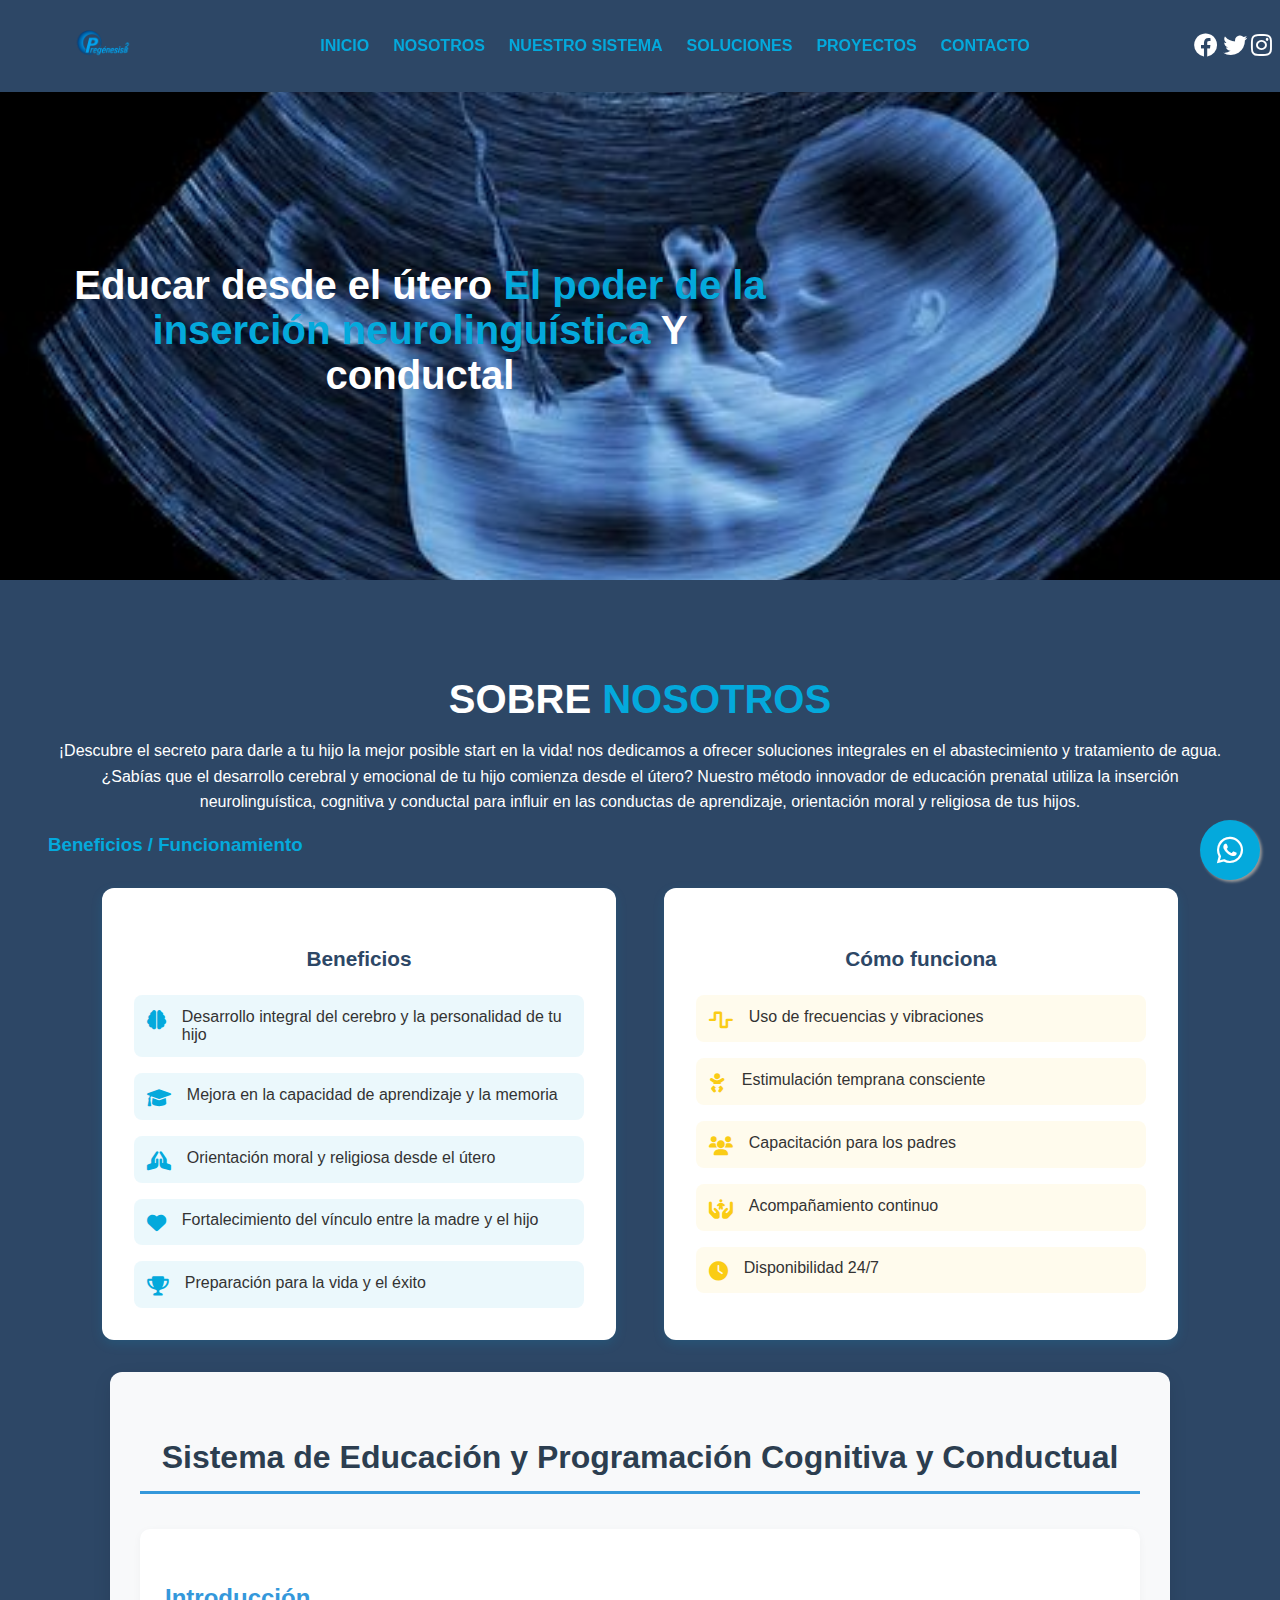
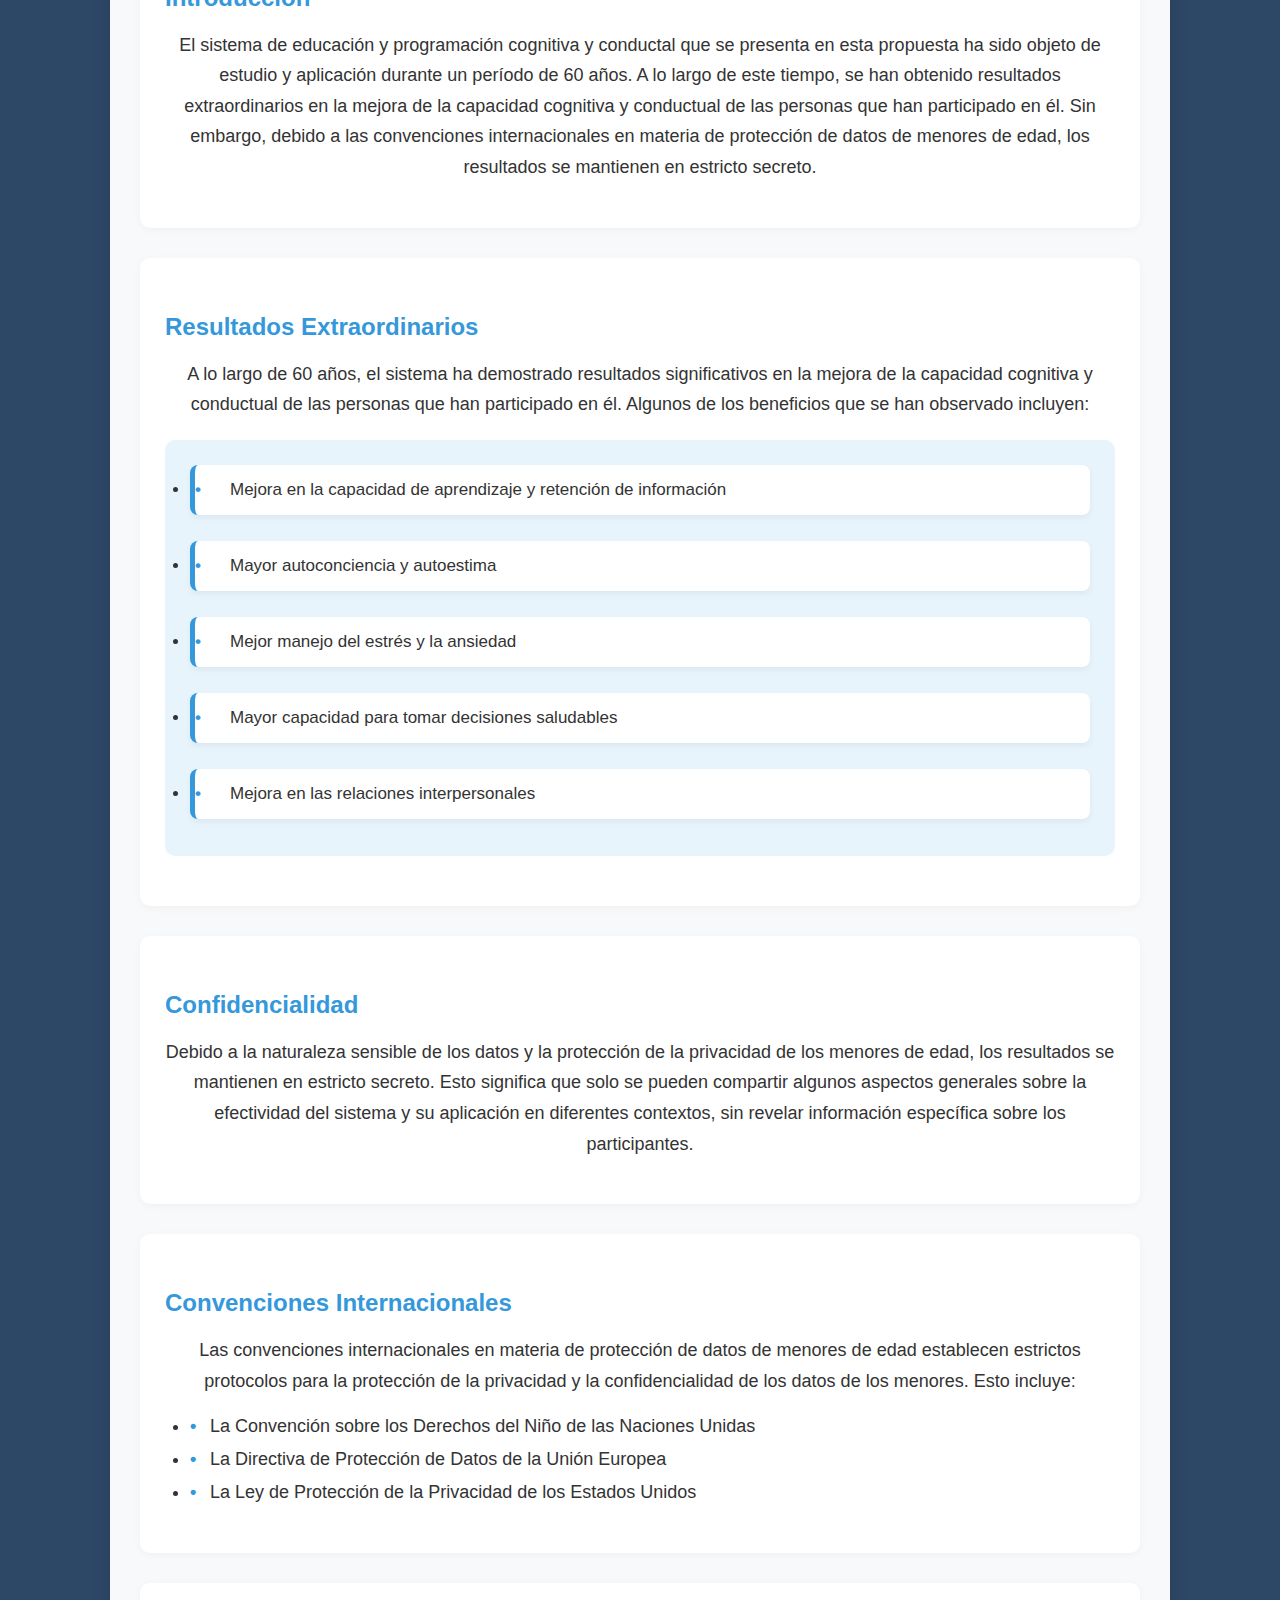
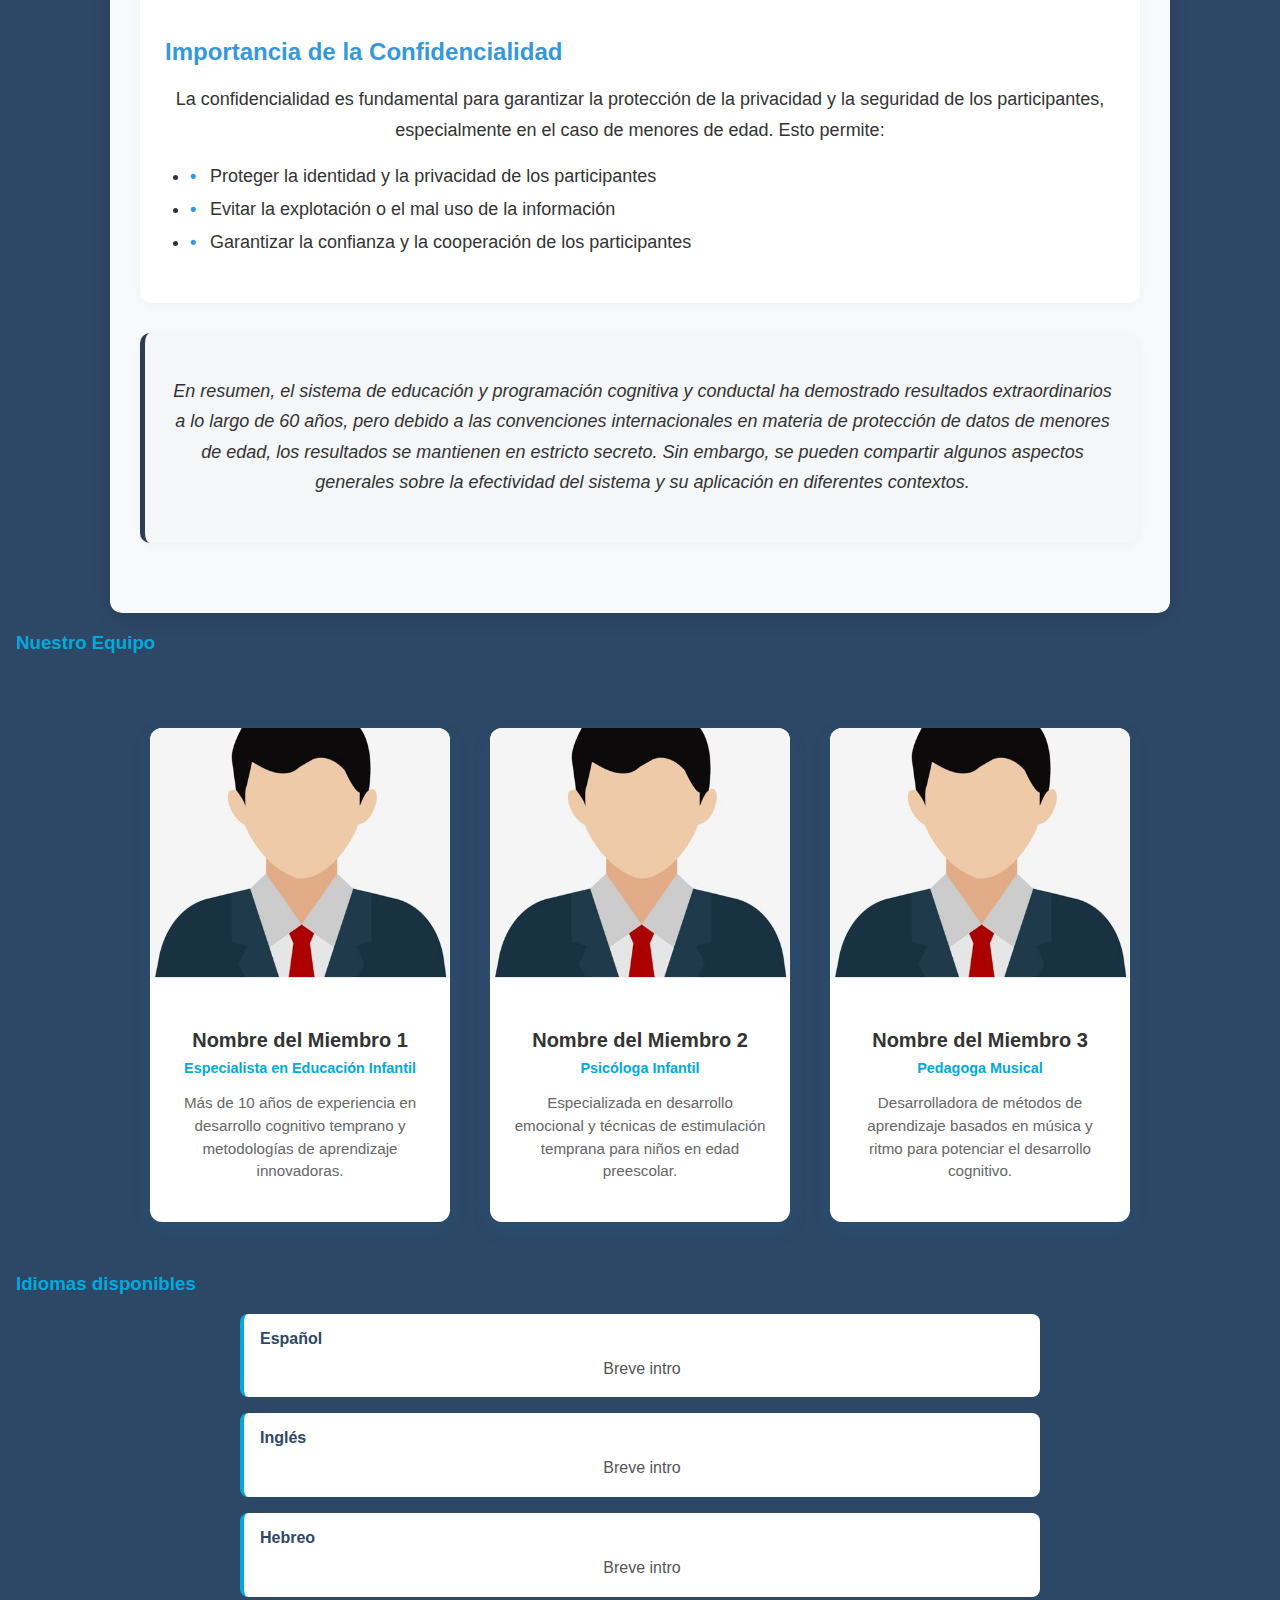
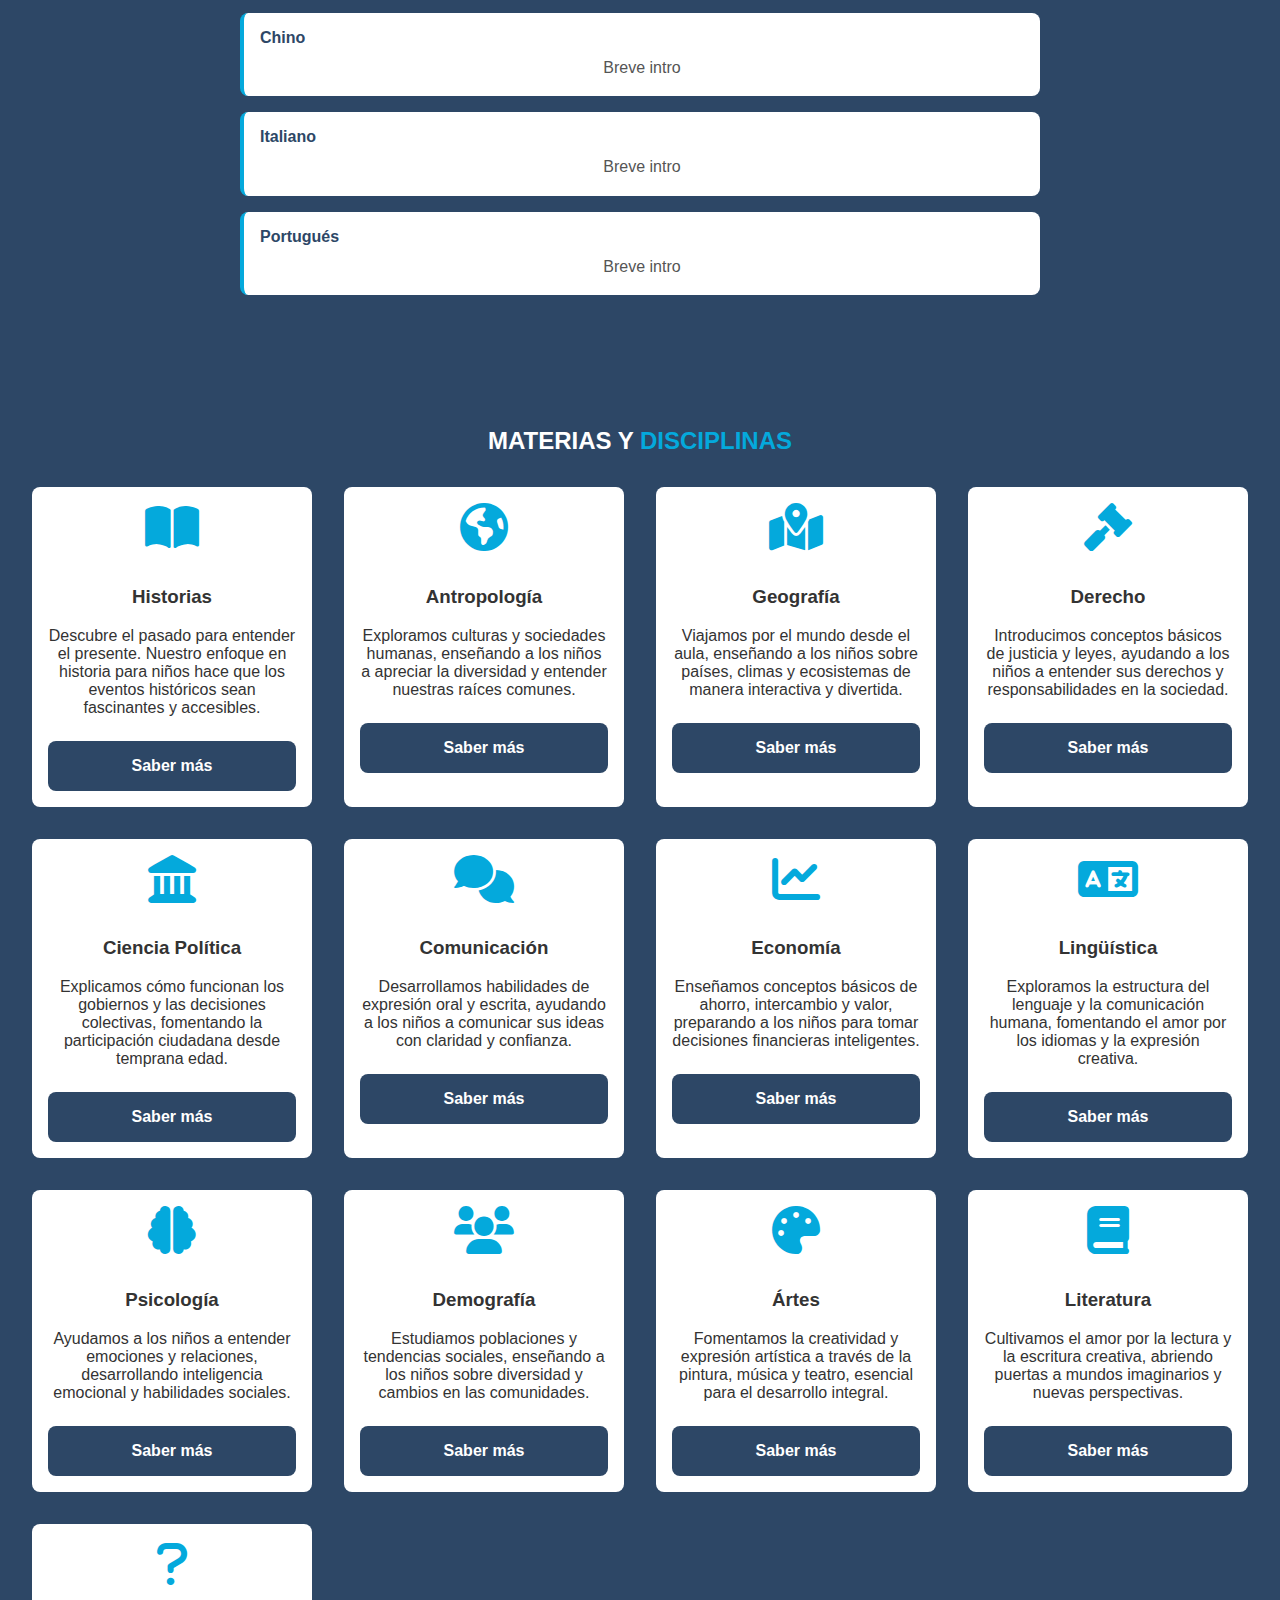
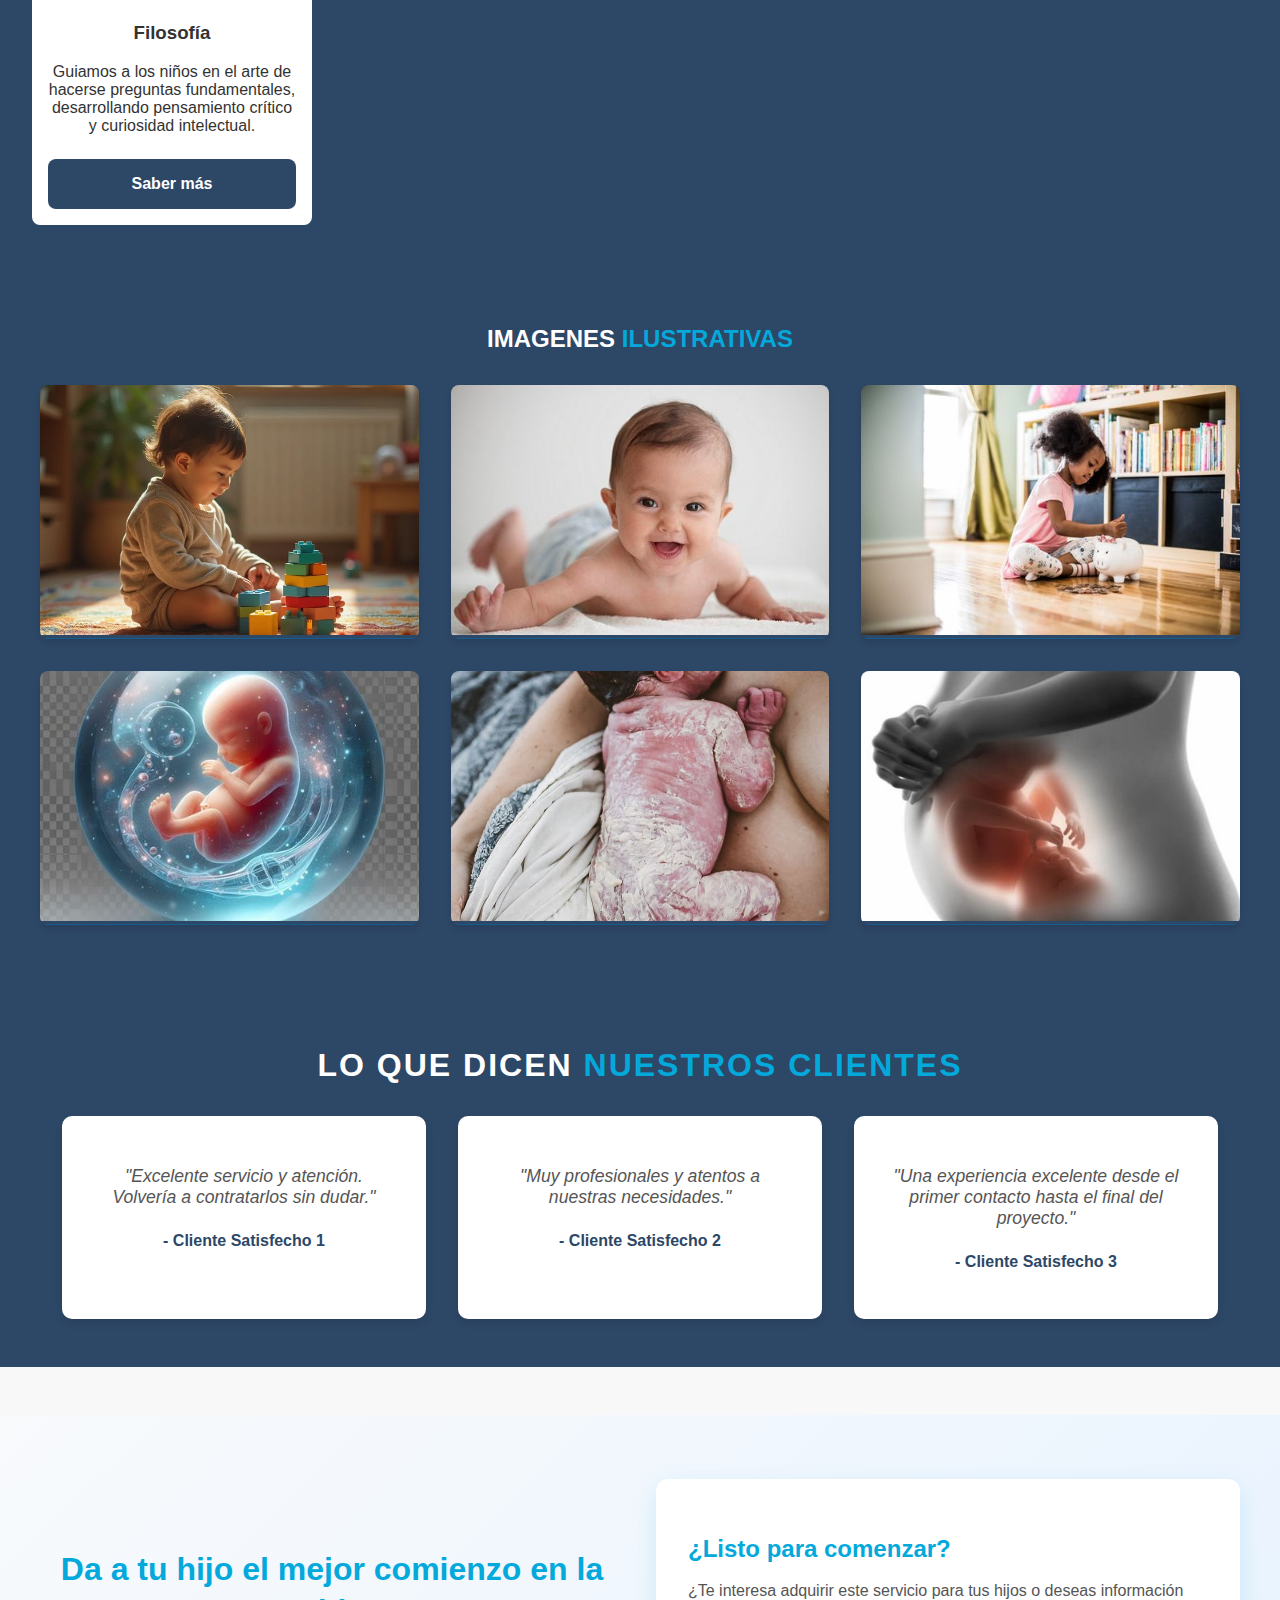
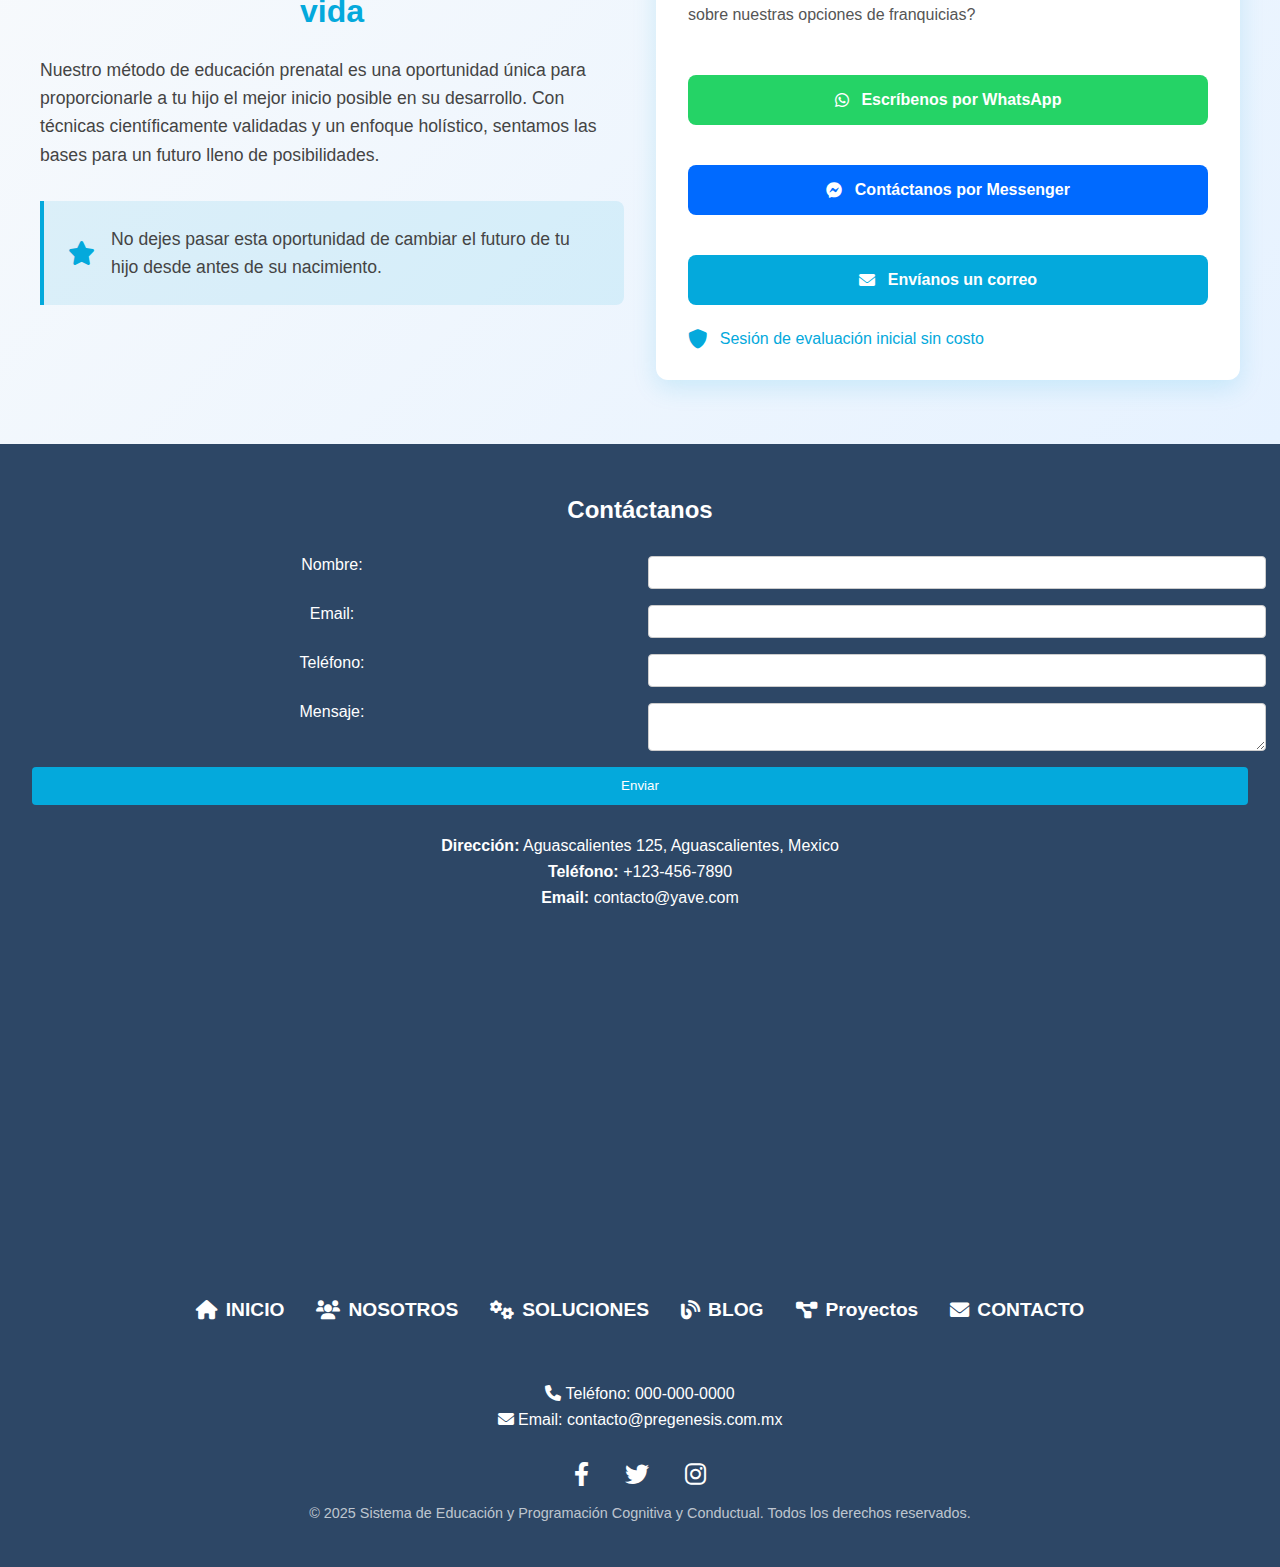
<file: index.html>
<!DOCTYPE html>
<html lang="es">
  <head>
    <meta charset="UTF-8" />
    <meta name="viewport" content="width=device-width, initial-scale=1.0" />
    <title>PREGÉNESIS | Sistema de educación y Programación Cognitiva</title>
    <link
      rel="stylesheet"
      href="https://cdnjs.cloudflare.com/ajax/libs/font-awesome/6.4.0/css/all.min.css"
    />
    <link
      rel="stylesheet"
      href="https://cdnjs.cloudflare.com/ajax/libs/font-awesome/6.0.0-beta3/css/all.min.css"
    />
    <link rel="stylesheet" href="style.css" />
    <link rel="icon" href="Img/Pre-.png" type="image/x-icon">
  </head>
  <body>
    <header>
      
      
      <div class="navbar">
        <img src="Img/Pregenesis.png" alt="Logo" class="header-logo" />
        <nav>
          <ul>
            
            <li><a href="#inicio">INICIO</a></li>
            <li><a href="#nosotros">NOSOTROS</a></li>
            <li><a href="#sistema">NUESTRO SISTEMA</a></li>
            <li><a href="#soluciones">SOLUCIONES</a></li>
            <li><a href="#proyectos">PROYECTOS</a></li>
            <li><a href="#contacto">CONTACTO</a></li>
          
          </ul>
          
        </nav>
        <div class="social-icons">
          <a href="https://www.facebook.com" target="_blank"><i class="fab fa-facebook"></i></a>
          <a href="https://www.twitter.com" target="_blank"><i class="fab fa-twitter"></i></a>
          <a href="https://www.instagram.com" target="_blank"><i class="fab fa-instagram"></i></a>
        </div>
      </div>
    </header>

    <main>
    
      <section id="inicio" class="hero">
        <h1><span class="white-text">Educar desde el útero</span> <span class="blue-text">El poder de la inserción neurolinguística <span class="white-text">Y</span> <span class="blue-text"></span><br><span class="white-text">conductal</span></h1>
      </section>
      <section id="nosotros" class="about-section">
  <div class="container">
    <h2><span class="white-text">SOBRE </span><span class="blue-text">NOSOTROS</span></h2>
    <p style="color: white;">¡Descubre el secreto para darle a tu hijo la mejor posible start en la vida! nos dedicamos a ofrecer soluciones integrales en el abastecimiento y tratamiento de agua. 
      ¿Sabías que el desarrollo cerebral y emocional de tu hijo comienza desde el útero? Nuestro método innovador de educación prenatal utiliza la inserción neurolinguística, cognitiva y conductal para influir en las conductas de aprendizaje, orientación moral y religiosa de tus hijos.</p>
    <p class="white-text">
      
    </p>

    <h3 class="blue-text">Beneficios / Funcionamiento</h3>
<div class="mission-vision">
  <div class="mission">
    <h4 class="blue-text">Beneficios</h4>
    <ul class="benefits-list">
      <li class="benefit-item">
        <i class="fas fa-brain benefit-icon"></i>
        <span>Desarrollo integral del cerebro y la personalidad de tu hijo</span>
      </li>
      <li class="benefit-item">
        <i class="fas fa-graduation-cap benefit-icon"></i>
        <span>Mejora en la capacidad de aprendizaje y la memoria</span>
      </li>
      <li class="benefit-item">
        <i class="fas fa-hands-praying benefit-icon"></i>
        <span>Orientación moral y religiosa desde el útero</span>
      </li>
      <li class="benefit-item">
        <i class="fas fa-heart benefit-icon"></i>
        <span>Fortalecimiento del vínculo entre la madre y el hijo</span>
      </li>
      <li class="benefit-item">
        <i class="fas fa-trophy benefit-icon"></i>
        <span>Preparación para la vida y el éxito</span>
      </li>
    </ul>
  </div>
  
  <div class="vision">
    <h4 class="blue-text">Cómo funciona</h4>
    <ul class="function-list">
      <li class="function-item">
        <i class="fas fa-wave-square function-icon"></i>
        <span>Uso de frecuencias y vibraciones</span>
      </li>
      <li class="function-item">
        <i class="fas fa-baby function-icon"></i>
        <span>Estimulación temprana consciente</span>
      </li>
      <li class="function-item">
        <i class="fas fa-users function-icon"></i>
        <span>Capacitación para los padres</span>
      </li>
      <li class="function-item">
        <i class="fas fa-hands-holding-child function-icon"></i>
        <span>Acompañamiento continuo</span>
      </li>
      <li class="function-item">
        <i class="fas fa-clock function-icon"></i>
        <span>Disponibilidad 24/7</span>
      </li>
    </ul>
  </div>
</div>
    </div>
    <!-- Sección del Sistema Educativo -->
<section class="sistema-educativo" id="sistema">
  <h2>Sistema de Educación y Programación Cognitiva y Conductual</h2>

  <div class="introduccion">
    <h3>Introducción</h3>
    <p>El sistema de educación y programación cognitiva y conductal que se presenta en esta propuesta ha sido objeto de estudio y aplicación durante un período de 60 años. A lo largo de este tiempo, se han obtenido resultados extraordinarios en la mejora de la capacidad cognitiva y conductual de las personas que han participado en él. Sin embargo, debido a las convenciones internacionales en materia de protección de datos de menores de edad, los resultados se mantienen en estricto secreto.</p>
  </div>

  <div class="resultados">
    <h3>Resultados Extraordinarios</h3>
    <p>A lo largo de 60 años, el sistema ha demostrado resultados significativos en la mejora de la capacidad cognitiva y conductual de las personas que han participado en él. Algunos de los beneficios que se han observado incluyen:</p>
    <ul class="beneficios">
      <li>Mejora en la capacidad de aprendizaje y retención de información</li>
      <li>Mayor autoconciencia y autoestima</li>
      <li>Mejor manejo del estrés y la ansiedad</li>
      <li>Mayor capacidad para tomar decisiones saludables</li>
      <li>Mejora en las relaciones interpersonales</li>
    </ul>
  </div>

  <div class="confidencialidad">
    <h3>Confidencialidad</h3>
    <p>Debido a la naturaleza sensible de los datos y la protección de la privacidad de los menores de edad, los resultados se mantienen en estricto secreto. Esto significa que solo se pueden compartir algunos aspectos generales sobre la efectividad del sistema y su aplicación en diferentes contextos, sin revelar información específica sobre los participantes.</p>
  </div>

  <div class="convenciones">
    <h3>Convenciones Internacionales</h3>
    <p>Las convenciones internacionales en materia de protección de datos de menores de edad establecen estrictos protocolos para la protección de la privacidad y la confidencialidad de los datos de los menores. Esto incluye:</p>
    <ul>
      <li>La Convención sobre los Derechos del Niño de las Naciones Unidas</li>
      <li>La Directiva de Protección de Datos de la Unión Europea</li>
      <li>La Ley de Protección de la Privacidad de los Estados Unidos</li>
    </ul>
  </div>

  <div class="importancia">
    <h3>Importancia de la Confidencialidad</h3>
    <p>La confidencialidad es fundamental para garantizar la protección de la privacidad y la seguridad de los participantes, especialmente en el caso de menores de edad. Esto permite:</p>
    <ul>
      <li>Proteger la identidad y la privacidad de los participantes</li>
      <li>Evitar la explotación o el mal uso de la información</li>
      <li>Garantizar la confianza y la cooperación de los participantes</li>
    </ul>
  </div>

  <div class="resumen">
    <p>En resumen, el sistema de educación y programación cognitiva y conductal ha demostrado resultados extraordinarios a lo largo de 60 años, pero debido a las convenciones internacionales en materia de protección de datos de menores de edad, los resultados se mantienen en estricto secreto. Sin embargo, se pueden compartir algunos aspectos generales sobre la efectividad del sistema y su aplicación en diferentes contextos.</p>
  </div>
</section>

<!-- CSS mejorado -->


    <h3 class="blue-text">Nuestro Equipo</h3>
    <div class="team-container">
      <div class="team">
        <div class="team-member">
          <div class="member-image">
            <img src="Img/pic.jpg" alt="Miembro del equipo 1">
            <div class="social-links">
              <a href="#"><i class="fab fa-linkedin"></i></a>
              <a href="#"><i class="fab fa-twitter"></i></a>
              <a href="#"><i class="fas fa-envelope"></i></a>
            </div>
          </div>
          <div class="member-info">
            <h4>Nombre del Miembro 1</h4>
            <span class="position">Especialista en Educación Infantil</span>
            <p>Más de 10 años de experiencia en desarrollo cognitivo temprano y metodologías de aprendizaje innovadoras.</p>
          </div>
        </div>
    
        <div class="team-member">
          <div class="member-image">
            <img src="Img/pic.jpg" alt="Miembro del equipo 2">
            <div class="social-links">
              <a href="#"><i class="fab fa-linkedin"></i></a>
              <a href="#"><i class="fab fa-twitter"></i></a>
              <a href="#"><i class="fas fa-envelope"></i></a>
            </div>
          </div>
          <div class="member-info">
            <h4>Nombre del Miembro 2</h4>
            <span class="position">Psicóloga Infantil</span>
            <p>Especializada en desarrollo emocional y técnicas de estimulación temprana para niños en edad preescolar.</p>
          </div>
        </div>
    
        <div class="team-member">
          <div class="member-image">
            <img src="Img/pic.jpg" alt="Miembro del equipo 3">
            <div class="social-links">
              <a href="#"><i class="fab fa-linkedin"></i></a>
              <a href="#"><i class="fab fa-twitter"></i></a>
              <a href="#"><i class="fas fa-envelope"></i></a>
            </div>
          </div>
          <div class="member-info">
            <h4>Nombre del Miembro 3</h4>
            <span class="position">Pedagoga Musical</span>
            <p>Desarrolladora de métodos de aprendizaje basados en música y ritmo para potenciar el desarrollo cognitivo.</p>
          </div>
        </div>
      </div>
    </div>

    <h3 class="blue-text">Idiomas disponibles</h3>
    <div class="timeline">
      <div class="timeline-event">
        <h4>Español</h4>
        <p>Breve intro</p>
      </div>
      <div class="timeline-event">
        <h4>Inglés</h4>
        <p>Breve intro</p>
      </div>
      <div class="timeline-event">
        <h4>Hebreo</h4>
        <p>Breve intro</p>
      </div>
      <div class="timeline-event">
        <h4>Chino</h4>
        <p>Breve intro</p>
      </div>
      <div class="timeline-event">
        <h4>Italiano</h4>
        <p>Breve intro</p>
      </div>
      <div class="timeline-event">
        <h4>Portugués</h4>
        <p>Breve intro</p>
      </div>
    </div>
  </div>
</section>

      

     

<section id="soluciones" class="services">
  <h2><span class="white-text">MATERIAS Y </span> <span class="blue-text">DISCIPLINAS</span></h2>
  <div class="service-grid">
      <div class="service-item">
          <i class="fas fa-book-open"></i>
          <h3>Historias</h3>
          <p>
              Descubre el pasado para entender el presente. Nuestro enfoque en historia para niños hace que los eventos históricos sean fascinantes y accesibles.
          </p>
          <a href="#" class="cta-button">Saber más</a>
      </div>
      <div class="service-item">
          <i class="fas fa-globe-americas"></i>
          <h3>Antropología</h3>
          <p>
              Exploramos culturas y sociedades humanas, enseñando a los niños a apreciar la diversidad y entender nuestras raíces comunes.
          </p>
          <a href="#" class="cta-button">Saber más</a>
      </div>
      <div class="service-item">
          <i class="fas fa-map-marked-alt"></i>
          <h3>Geografía</h3>
          <p>
              Viajamos por el mundo desde el aula, enseñando a los niños sobre países, climas y ecosistemas de manera interactiva y divertida.
          </p>
          <a href="#" class="cta-button">Saber más</a>
      </div>
      <div class="service-item">
          <i class="fas fa-gavel"></i>
          <h3>Derecho</h3>
          <p>
              Introducimos conceptos básicos de justicia y leyes, ayudando a los niños a entender sus derechos y responsabilidades en la sociedad.
          </p>
          <a href="#" class="cta-button">Saber más</a>
      </div>
      <div class="service-item">
          <i class="fas fa-landmark"></i>
          <h3>Ciencia Política</h3>
          <p>
              Explicamos cómo funcionan los gobiernos y las decisiones colectivas, fomentando la participación ciudadana desde temprana edad.
          </p>
          <a href="#" class="cta-button">Saber más</a>
      </div>
      <div class="service-item">
          <i class="fas fa-comments"></i>
          <h3>Comunicación</h3>
          <p>
              Desarrollamos habilidades de expresión oral y escrita, ayudando a los niños a comunicar sus ideas con claridad y confianza.
          </p>
          <a href="#" class="cta-button">Saber más</a>
      </div>
      <div class="service-item">
          <i class="fas fa-chart-line"></i>
          <h3>Economía</h3>
          <p>
              Enseñamos conceptos básicos de ahorro, intercambio y valor, preparando a los niños para tomar decisiones financieras inteligentes.
          </p>
          <a href="#" class="cta-button">Saber más</a>
      </div>
      <div class="service-item">
          <i class="fas fa-language"></i>
          <h3>Lingüística</h3>
          <p>
              Exploramos la estructura del lenguaje y la comunicación humana, fomentando el amor por los idiomas y la expresión creativa.
          </p>
          <a href="#" class="cta-button">Saber más</a>
      </div>
      <div class="service-item">
          <i class="fas fa-brain"></i>
          <h3>Psicología</h3>
          <p>
              Ayudamos a los niños a entender emociones y relaciones, desarrollando inteligencia emocional y habilidades sociales.
          </p>
          <a href="#" class="cta-button">Saber más</a>
      </div>
      <div class="service-item">
          <i class="fas fa-users"></i>
          <h3>Demografía</h3>
          <p>
              Estudiamos poblaciones y tendencias sociales, enseñando a los niños sobre diversidad y cambios en las comunidades.
          </p>
          <a href="#" class="cta-button">Saber más</a>
      </div>
      <div class="service-item">
          <i class="fas fa-palette"></i>
          <h3>Ártes</h3>
          <p>
              Fomentamos la creatividad y expresión artística a través de la pintura, música y teatro, esencial para el desarrollo integral.
          </p>
          <a href="#" class="cta-button">Saber más</a>
      </div>
      <div class="service-item">
          <i class="fas fa-book"></i>
          <h3>Literatura</h3>
          <p>
              Cultivamos el amor por la lectura y la escritura creativa, abriendo puertas a mundos imaginarios y nuevas perspectivas.
          </p>
          <a href="#" class="cta-button">Saber más</a>
      </div>
      <div class="service-item">
          <i class="fas fa-question"></i>
          <h3>Filosofía</h3>
          <p>
              Guiamos a los niños en el arte de hacerse preguntas fundamentales, desarrollando pensamiento crítico y curiosidad intelectual.
          </p>
          <a href="#" class="cta-button">Saber más</a>
      </div>
  </div>
</section>

      <section id="proyectos" class="projects">
        <h2><span class="white-text">IMAGENES </span> <span class="blue-text">ILUSTRATIVAS</span></h2>
        <div class="project-grid">
          <div class="project-item">
            <img
              src="Img/4.jpg"
              alt="Planta de Tratamiento"
            />
            <div class="project-overlay">
              <h3>Titulo</h3>
              <p>
                Extra Info.
              </p>
              <a href="#" class="cta-button">Saber más</a>
            </div>
          </div>
          <div class="project-item">
            <img
              src="Img/5.jpg"
              alt="Sistema de Tuberías"
            />
            <div class="project-overlay">
              <h3>Titulo</h3>
              <p>
                Extra Info.
              </p>
              <a href="#" class="cta-button">Saber más</a>
            </div>
          </div>
          <div class="project-item">
            <img
              src="Img/6.jpg"
              alt="Planta Desalinizadora"
            />
            <div class="project-overlay">
              <h3>Titulo</h3>
              <p>
                Extra Info.
              </p>
              <a href="#" class="cta-button">Saber más</a>
            </div>
          </div>
          <div class="project-item">
            <img
              src="Img/7.jpg"
              alt="Planta de Tratamiento"
            />
            <div class="project-overlay">
              <h3>Titulo</h3>
              <p>
                Extra Info.
              </p>
              <a href="#" class="cta-button">Saber más</a>
            </div>
          </div>
          <div class="project-item">
            <img
              src="Img/8.jpg"
              alt="Sistema de Tuberías"
            />
            <div class="project-overlay">
              <h3>Titulo</h3>
              <p>
                Extra Info.
              </p>
              <a href="#" class="cta-button">Saber más</a>
            </div>
          </div>
          <div class="project-item">
            <img
              src="Img/9.jpg"
              alt="Planta Desalinizadora"
            />
            <div class="project-overlay">
              <h3>Titulo</h3>
              <p>
                Extra Info.
              </p>
              <a href="#" class="cta-button">Saber más</a>
            </div>
          </div>
        </div>
      </section>
      <section id="testimonios" class="testimonio">
        <h2> <span class="white-text">LO QUE DICEN </span><span class="blue-text">NUESTROS CLIENTES</span></h2>
       
        <div class="testimonial-container">
          <div class="testimonial-item">
            <p class="testimonial-text">"Excelente servicio y atención. Volvería a contratarlos sin dudar."</p>
            <p class="testimonial-author">- Cliente Satisfecho 1</p>
          </div>
          <div class="testimonial-item">
            <p class="testimonial-text">"Muy profesionales y atentos a nuestras necesidades."</p>
            <p class="testimonial-author">- Cliente Satisfecho 2</p>
          </div>
          <div class="testimonial-item">
            <p class="testimonial-text">"Una experiencia excelente desde el primer contacto hasta el final del proyecto."</p>
            <p class="testimonial-author">- Cliente Satisfecho 3</p>
          </div>
        </div>
      </section>
      <section class="conclusion-cta">
        <div class="conclusion-container">
          <div class="conclusion-content">
            <h2 class="blue-text">Da a tu hijo el mejor comienzo en la vida</h2>
            <div class="conclusion-text">
              <p>Nuestro método de educación prenatal es una oportunidad única para proporcionarle a tu hijo el mejor inicio posible en su desarrollo. Con técnicas científicamente validadas y un enfoque holístico, sentamos las bases para un futuro lleno de posibilidades.</p>
              
              <div class="highlight-box">
                <i class="fas fa-star"></i>
                <p>No dejes pasar esta oportunidad de cambiar el futuro de tu hijo desde antes de su nacimiento.</p>
              </div>
            </div>
          </div>
          
          <div class="cta-container">
            <div class="cta-box">
              <h3>¿Listo para comenzar?</h3>
              <p>¿Te interesa adquirir este servicio para tus hijos o deseas información sobre nuestras opciones de franquicias?</p>
              
              <div class="cta-buttons">
                <a href="#" class="cta-button whatsapp">
                  <i class="fab fa-whatsapp"></i> Escríbenos por WhatsApp
                </a>
                <a href="#" class="cta-button facebook">
                  <i class="fab fa-facebook-messenger"></i> Contáctanos por Messenger
                </a>
                <a href="#" class="cta-button email">
                  <i class="fas fa-envelope"></i> Envíanos un correo
                </a>
              </div>
              
              <div class="guarantee">
                <i class="fas fa-shield-alt"></i>
                <span>Sesión de evaluación inicial sin costo</span>
              </div>
            </div>
          </div>
        </div>
      </section>
    
        <section id="contacto" class="contact-section">
          <h2 class="white-text">Contáctanos</h2>
        
          <!-- Formulario de contacto -->
          <form action="mailto:your-email@example.com" method="POST" enctype="text/plain">
            <label for="name" class="white-text">Nombre:</label>
            <input type="text" id="name" name="name" required>
        
            <label for="email" class="white-text">Email:</label>
            <input type="email" id="email" name="email" required>
        
            <label for="phone" class="white-text">Teléfono:</label>
            <input type="tel" id="phone" name="phone" required>
        
            <label for="message" class="white-text">Mensaje:</label>
            <textarea id="message" name="message" required></textarea>
        
            <button type="submit">Enviar</button>
          </form>
        
          <!-- Información de contacto -->
          <div class="contact-info">
            <p class="white-text"><strong>Dirección:</strong> Aguascalientes 125, Aguascalientes, Mexico</p>
            <p class="white-text"><strong>Teléfono:</strong> +123-456-7890</p>
            <p class="white-text"><strong>Email:</strong> contacto@yave.com</p>
          </div>
        
          <!-- Mapa de ubicación (embebido de Google Maps) -->
          <iframe src="https://www.google.com/maps/embed?pb=!1m18!1m12!1m3!1d14801.929657683437!2d-102.3112015527741!3d21.954440730712804!2m3!1f0!2f0!3f0!3m2!1i1024!2i768!4f13.1!3m3!1m2!1s0x8429ef7879667a07%3A0x783a7f76d67ca7b8!2s20908%20Villa%20Asunci%C3%B3n%2C%20Ags.!5e0!3m2!1ses-419!2smx!4v1728057820408!5m2!1ses-419!2smx" width="600" height="450" style="border:0;" allowfullscreen="" loading="lazy" referrerpolicy="no-referrer-when-downgrade"></iframe>
        </section>
        
        
      
        
      

      <footer>
        <div class="footer-content">
          <nav>
            <ul>
              <li><a href="#inicio"><i class="fas fa-home"></i> INICIO</a></li>
              <li><a href="#nosotros"><i class="fas fa-users"></i> NOSOTROS</a></li>
              <li><a href="#soluciones"><i class="fas fa-cogs"></i> SOLUCIONES</a></li>
              <li><a href="#blog"><i class="fas fa-blog"></i> BLOG</a></li>
              <li><a href="#soluciones"><i class="fas fa-diagram-project"></i> Proyectos</a></li>
              <li><a href="#contacto"><i class="fas fa-envelope"></i> CONTACTO</a></li>
            </ul>
          </nav>
          <div class="contact-info">
            <p><i class="fas fa-phone"></i> Teléfono: 000-000-0000</p>
            <p><i class="fas fa-envelope"></i> Email: contacto@pregenesis.com.mx</p>
          </div>
          <div class="social-icons">
            <a href="https://www.facebook.com" target="_blank"><i class="fab fa-facebook-f"></i></a>
            <a href="https://www.twitter.com" target="_blank"><i class="fab fa-twitter"></i></a>
            <a href="https://www.instagram.com" target="_blank"><i class="fab fa-instagram"></i></a>
          </div>
        </div>
        <p class="copyright">&copy; 2025 Sistema de Educación y Programación Cognitiva y Conductual. Todos los derechos reservados.</p>
      </footer>
      
      
      <!-- Botón de WhatsApp flotante -->
      <a
        href="https://wa.me/521XXXXXXXXXX"
        class="whatsapp-float"
        target="_blank"
      >
        <i class="fab fa-whatsapp"></i>
      </a>
    </main>

    <script>
      // Añade desplazamiento suave para los enlaces de navegación
      document.querySelectorAll('a[href^="#"]').forEach((anchor) => {
        anchor.addEventListener("click", function (e) {
          e.preventDefault();
          document.querySelector(this.getAttribute("href")).scrollIntoView({
            behavior: "smooth",
          });
        });
      });
    </script>
  </body>
</html>
</file>
<file: style.css>
.swiper-slide:hover {
    background-color: #1e1e1e;

}

:root {
    --primary-color: #2d4766;
    --secondary-color: #00a86b;
    --accent-color: white;
    --text-color: #333333;
    --background-color: #f8f8f8;
    --third-color: #04a9dc;
}

body,
html {
    margin: 0;
    padding: 0;
    font-family: Arial, sans-serif;
    color: var(--text-color);
    background-color: var(--background-color);
}

header {
    background-color: var(--primary-color);
    padding: 1rem 2rem;
    position: fixed;
    width: 100%;
    top: 0;
    left: 0;
    z-index: 1000;
    box-shadow: 0 2px 5px rgba(0, 0, 0, 0.1);
}

.navbar {
    display: flex;
    justify-content: space-between;
    align-items: center;
    max-width: 1200px;
    margin: 0 auto;
}

.logo {
    color: white;
    font-size: 1.5rem;
    font-weight: bold;
    text-decoration: none;
    width: 100%;
    height: auto;
}

nav ul {
    list-style-type: none;
    padding: 0;
    display: flex;
    margin: 0;
}

nav ul li {
    margin-left: 1.5rem;
}

nav ul li a {
    text-decoration: none;
    color: #04A9DC;
    font-weight: bold;
    transition: color 0.3s ease;
}

nav ul li a:hover {
    color: var(--accent-color);
}

main {
    margin-top: 80px;
    /* Ajuste para el navbar fijo */
}

.hero {
    background-image: url("Img/2.jpg");
    background-size: cover;
    background-position: center;
    height: 500px;
    display: flex;
    align-items: center;
    justify-content: left;
    text-align: center;
    
}
.hero2 {
  background-image: url("images/IMG-02-1-INICIO.jpg");
  background-size: cover;
  background-position: center;
  height: 500px;
  display: flex;
  align-items: center;
  justify-content: left;
  text-align: center;
  
}
.white-text {
    color: white;
  }
  .blue-text {
    color: #04A9DC;
  }

.hero h1 {
    font-size: 2.5rem;
    max-width: 800px;
    padding: 20px;
    border-radius: 10px;
}

.services {
    padding: 2rem;
    max-width: auto;
    margin: 0 auto;
    background-color: #2d4766;
}

.projects {
    padding: 3rem 1rem;
    margin: 0 auto;
    background-color: #2d4766;
}

.service-grid {
    display: grid;
    grid-template-columns: repeat(auto-fit, minmax(250px, 1fr));
    gap: 2rem;
}

.service-item {
    background-color: white;
    padding: 1rem;
    border-radius: 8px;
    box-shadow: 0 4px 6px #04A9DC(0, 0, 0, 0.1);
    transition: transform 0.3s ease;
    text-align: center;
}

.service-item:hover {
    transform: translateY(-5px);
}

.service-item i {
    font-size: 3rem;
    color: var(--third-color);
    margin-bottom: 1rem;
}

.project-grid {
    display: grid;
    grid-template-columns: repeat(3, 1fr);
    gap: 2rem;
    max-width: 1200px;
    margin: 0 auto;
    
}

.project-item {
    position: relative;
    overflow: hidden;
    border-radius: 8px;
    box-shadow: 0 4px 6px rgba(0, 0, 0, 0.1);
}

.project-item img {
    width: 100%;
    height: 250px;
    object-fit: cover;
    transition: transform 0.3s ease;
}

.project-item:hover img {
    transform: scale(1.1);
}

.project-overlay {
    position: absolute;
    bottom: 0;
    left: 0;
    right: 0;
    background-color: rgba(0, 119, 190, 0.8);
    padding: 1rem;
    color: white;
    transform: translateY(100%);
    transition: transform 0.3s ease;
}

.project-item:hover .project-overlay {
    transform: translateY(0);
}

.cta-button {
    display: inline-block;
    padding: 0.5rem 1rem;
    background-color: var(--secondary-color);
    color: white;
    text-decoration: none;
    border-radius: 4px;
    margin-top: 1rem;
    transition: background-color 0.3s ease;
}

.cta-button:hover {
    background-color: var(--accent-color);
    color: var(--text-color);
}

h2 {
    color: var(--primary-color);
    text-align: center;
    margin-bottom: 2rem;
}

.header-logo {
    max-width: 5%;
    height: auto;
    width: auto;
}

.whatsapp-float {
    position: fixed;
    width: 60px;
    height: 60px;
    bottom: 20px;
    right: 20px;
    background-color: #04A9DC;
    color: white;
    border-radius: 50%;
    display: flex;
    justify-content: center;
    align-items: center;
    font-size: 30px;
    box-shadow: 2px 2px 3px #999;
    z-index: 100;
    text-decoration: none;
}

.whatsapp-float:hover {
    background-color: #04A9DC;
}

.whatsapp-float i {
    color: white;
}
.social-icons a {
    color: white;
    font-size: 1.5rem;
  }
  
  #testimonios {
    padding: 3rem 1rem;
    background-color: #2d4766; /* Color de fondo ligero */
    text-align: center;
  }
  
  #testimonios h2 {
    color: var(--primary-color);
    font-size: 2rem;
    margin-bottom: 2rem;
    text-transform: uppercase;
    letter-spacing: 2px;
  }
  
  .testimonial-container {
    display: flex;
    justify-content: center;
    flex-wrap: wrap;
    gap: 2rem;
  }
  
  .testimonial-item {
    background-color: white;
    border-radius: 10px;
    padding: 2rem;
    box-shadow: 0 4px 8px rgba(0, 0, 0, 0.1); /* Sombra para profundidad */
    max-width: 300px;
    transition: transform 0.3s ease;
  }
  
  .testimonial-item:hover {
    transform: translateY(-10px); /* Efecto hover que levanta la tarjeta */
  }
  
  .testimonial-text {
    font-style: italic;
    color: #555; /* Color de texto más suave */
    font-size: 1.1rem;
    margin-bottom: 1.5rem;
  }
  
  .testimonial-author {
    font-weight: bold;
    color: var(--primary-color);
    font-size: 1rem;
  }
  
  @media (max-width: 768px) {
    .testimonial-container {
      flex-direction: column;
    }
  
    .testimonial-item {
      max-width: 100%; /* Se adapta en pantallas pequeñas */
    }
  }

  footer {
    background-color: var(--primary-color); /* Fondo del footer */
    color: white;
    padding: 2rem;
    text-align: center;
  }
  
  .footer-content {
    display: flex;
    flex-direction: column;
    align-items: center;
    gap: 1.5rem;
  }
  
  footer nav ul {
    list-style-type: none;
    padding: 0;
    margin: 0;
    display: flex;
    flex-wrap: wrap;
    gap: 2rem;
    justify-content: center;
  }
  
  footer nav ul li {
    margin: 0;
  }
  
  footer nav ul li a {
    color: white;
    text-decoration: none;
    font-size: 1.2rem;
    display: flex;
    align-items: center;
    gap: 0.5rem;
    transition: color 0.3s ease;
  }
  
  footer nav ul li a:hover {
    color: var(--accent-color); /* Color al hacer hover */
  }
  
  footer .contact-info p {
    margin: 0.5rem 0;
    font-size: 1rem;
  }
  
  footer .social-icons a {
    font-size: 1.5rem;
    margin: 0 10px;
    color: white;
    transition: color 0.3s ease;
  }
  
  footer .social-icons a:hover {
    color: var(--accent-color); /* Color de los íconos al pasar el mouse */
  }
  
  footer .social-icons {
    display: flex;
    gap: 1rem;
    justify-content: center;
  }
  
  footer .copyright {
    margin-top: 1rem;
    font-size: 0.9rem;
    color: rgba(255, 255, 255, 0.7);
  }
  
  /* Estilos para pantallas pequeñas */
  @media (max-width: 768px) {
    footer nav ul {
      flex-direction: column;
    }
  
    .footer-content {
      text-align: center;
    }
  }
  .solutions {
    padding: 3rem 1rem;
    background-color: #f8f8f8;
  }
  
  .solutions-menu ul {
    list-style-type: none;
    padding: 0;
    margin: 0 auto;
    display: flex;
    flex-wrap: wrap;
    gap: 1rem;
    justify-content: center;
  }
  
  .solutions-menu ul li a {
    text-decoration: none;
    color: var(--primary-color);
    font-size: 1.2rem;
    font-weight: bold;
    border: 2px solid var(--primary-color);
    padding: 10px 20px;
    border-radius: 8px;
    transition: background-color 0.3s ease;
  }
  
  .solutions-menu ul li a:hover {
    background-color: var(--primary-color);
    color: white;
  }
  
  .solution-detail {
    padding: 2rem 1rem;
    text-align: center;
  }
  
  .solution-detail img {
    width: 100%;
    max-width: 600px;
    border-radius: 10px;
    margin-bottom: 1.5rem;
  }
  
  .solution-detail h3 {
    color: var(--primary-color);
    font-size: 2rem;
  }
  
  .solution-detail h4 {
    margin-top: 1.5rem;
    color: var(--primary-color);
  }
  
  .solution-detail ul {
    list-style-type: disc;
    padding-left: 20px;
    text-align: left;
    margin-top: 1rem;
  }
  
  .cta-button {
    display: inline-block;
    background-color: var(--primary-color);
    color: white;
    padding: 0.7rem 1.5rem;
    text-decoration: none;
    border-radius: 5px;
    margin-top: 1.5rem;
    transition: background-color 0.3s ease;
  }
  
  .cta-button:hover {
    background-color: var(--accent-color);
  }
/* Sección de Blog */
.blog-section {
    padding: 2rem;
    background-color: #f8f8f8;
  }
  
  .blog-filter {
    text-align: center;
    margin-bottom: 2rem;
  }
  
  .blog-filter select {
    padding: 0.5rem;
    font-size: 1.1rem;
  }
  
  .blog-list {
    display: grid;
    grid-template-columns: repeat(auto-fit, minmax(300px, 1fr));
    gap: 2rem;
  }
  
  .blog-item {
    background-color: white;
    padding: 1rem;
    border-radius: 8px;
    box-shadow: 0 4px 6px rgba(0, 0, 0, 0.1);
    text-align: center;
  }
  
  .blog-item img {
    width: 100%;
    border-radius: 8px;
    margin-bottom: 1rem;
  }
  
  .blog-item h3 {
    color: var(--primary-color);
    font-size: 1.5rem;
  }
  
  .blog-item p {
    color: #555;
  }
  
  .blog-item .cta-button {
    background-color: var(--primary-color);
    color: white;
    padding: 0.5rem 1rem;
    text-decoration: none;
    border-radius: 4px;
  }
  
  .article-detail {
    padding: 2rem;
    text-align: center;
  }
  
  .article-detail img {
    width: 100%;
    max-width: 800px;
    margin-bottom: 1rem;
    border-radius: 10px;
  }
  
  .article-detail h3 {
    font-size: 2rem;
    color: var(--primary-color);
  }
  
  .social-share {
    margin-top: 1rem;
    display: flex;
    justify-content: center;
    gap: 1rem;
  }
  
  .social-share a {
    color: var(--primary-color);
    font-size: 1rem;
    text-decoration: none;
    display: flex;
    align-items: center;
    gap: 0.5rem;
  }
  
  .social-share a:hover {
    color: var(--accent-color);
  }
  
  /* Sección de Contacto */
  .contact-section {
    padding: 2rem;
    background-color: #2d4766;
    text-align: center;
  }
  
  .contact-section form {
    display: grid;
    grid-template-columns: 1fr 1fr;
    gap: 1rem;
  }
  
  .contact-section form input, .contact-section form textarea {
    width: 100%;
    padding: 0.5rem;
    border: 1px solid #ccc;
    border-radius: 4px;
  }
  
  .contact-section form button {
    grid-column: span 2;
    background-color: #04a9dc;
    color: white;
    padding: 0.7rem;
    border: none;
    border-radius: 4px;
    cursor: pointer;
  }
  
  .contact-section form button:hover {
    background-color: var(--accent-color);
  }
  
  .contact-info {
    margin-top: 2rem;
  }
  
  .contact-info p {
    font-size: 1rem;
    margin: 0.5rem 0;
  }
  
  .contact-section iframe {
    width: 100%;
    height: 300px;
    border: none;
    margin-top: 1rem;
  }
  
  /* Estilos Responsivos */
  @media (max-width: 768px) {
    .blog-list {
      grid-template-columns: 1fr;
    }
  
    .contact-section form {
      grid-template-columns: 1fr;
    }
  
    .contact-section form button {
      grid-column: span 1;
    }
  }
/* Sección de Blog */
.blog-section {
    padding: 2rem;
    background-color: #f8f8f8;
  }
  
  .blog-filter {
    text-align: center;
    margin-bottom: 2rem;
  }
  
  .blog-filter select {
    padding: 0.5rem;
    font-size: 1.1rem;
  }
  
  .blog-list {
    display: grid;
    grid-template-columns: repeat(auto-fit, minmax(300px, 1fr));
    gap: 2rem;
  }
  
  .blog-item {
    background-color: white;
    padding: 1rem;
    border-radius: 8px;
    box-shadow: 0 4px 6px rgba(0, 0, 0, 0.1);
    text-align: center;
  }
  
  .blog-item img {
    width: 100%;
    border-radius: 8px;
    margin-bottom: 1rem;
  }
  
  .blog-item h3 {
    color: var(--primary-color);
    font-size: 1.5rem;
  }
  
  .blog-item p {
    color: #555;
  }
  
  .blog-item .cta-button {
    background-color: var(--primary-color);
    color: white;
    padding: 0.5rem 1rem;
    text-decoration: none;
    border-radius: 4px;
  }
  
  .article-detail {
    padding: 2rem;
    text-align: center;
  }
  
  .article-detail img {
    width: 100%;
    max-width: 800px;
    margin-bottom: 1rem;
    border-radius: 10px;
  }
  
  .article-detail h3 {
    font-size: 2rem;
    color: var(--primary-color);
  }
  
  .social-share {
    margin-top: 1rem;
    display: flex;
    justify-content: center;
    gap: 1rem;
  }
  
  .social-share a {
    color: var(--primary-color);
    font-size: 1rem;
    text-decoration: none;
    display: flex;
    align-items: center;
    gap: 0.5rem;
  }
  
  .social-share a:hover {
    color: var(--accent-color);
  }
  
  /* Sección de Contacto */
  .contact-section {
    padding: 2rem;
    background-color: #2d4766;
    text-align: center;
  }
  
  .contact-section form {
    display: grid;
    grid-template-columns: 1fr 1fr;
    gap: 1rem;
  }
  
  .contact-section form input, .contact-section form textarea {
    width: 100%;
    padding: 0.5rem;
    border: 1px solid #ccc;
    border-radius: 4px;
  }
  
  .contact-section form button {
    grid-column: span 2;
    background-color: var(--third-color);
    color: white;
    padding: 0.7rem;
    border: none;
    border-radius: 4px;
    cursor: pointer;
  }
  
  .contact-section form button:hover {
    background-color: var(--accent-color);
  }
  
  .contact-info {
    margin-top: 2rem;
  }
  
  .contact-info p {
    font-size: 1rem;
    margin: 0.5rem 0;
  }
  
  .contact-section iframe {
    width: 100%;
    height: 300px;
    border: none;
    margin-top: 1rem;
  }
  
  /* Estilos Responsivos */
  @media (max-width: 768px) {
    .blog-list {
      grid-template-columns: 1fr;
    }
  
    .contact-section form {
      grid-template-columns: 1fr;
    }
  
    .contact-section form button {
      grid-column: span 1;
    }
  }

  .about-section {
    padding: 4rem 1rem;
    background-color: #2d4766; /* Color de fondo suave */
  }
  
  .container {
    max-width: 1200px;
    margin: 0 auto; /* Centra el contenido */
    padding: 0 2rem; /* Espaciado lateral */
  }
  
  .about-section h2 {
    color: var(--primary-color);
    font-size: 2.5rem;
    margin-bottom: 1rem;
    text-align: center;
  }
  
  .about-section p {
    text-align: center;
    color: #555;
    line-height: 1.6;
  }
  
  .mission-vision {
    display: flex;
    justify-content: center;
    gap: 3rem;
    margin: 2rem 0;
    flex-wrap: wrap;
  }
  
  .mission, .vision {
    background-color: white;
    border-radius: 12px;
    padding: 2rem;
    box-shadow: 0 4px 12px rgba(4, 169, 220, 0.15);
    flex: 1;
    min-width: 300px;
    max-width: 450px;
  }
  
  .mission h4, .vision h4 {
    color: var(--primary-color);
    text-align: center;
    margin-bottom: 1.5rem;
    font-size: 1.3rem;
  }
  
  .benefits-list, .function-list {
    list-style: none;
    padding: 0;
    margin: 0;
    display: flex;
    flex-direction: column;
    gap: 1rem;
  }
  
  .benefit-item, .function-item {
    display: flex;
    align-items: flex-start;
    gap: 1rem;
    padding: 0.8rem;
    border-radius: 8px;
    transition: all 0.3s ease;
  }
  
  .benefit-item {
    background-color: rgba(4, 169, 220, 0.08);
  }
  
  .function-item {
    background-color: rgba(250, 204, 21, 0.08);
  }
  
  .benefit-item:hover, .function-item:hover {
    transform: translateY(-3px);
    box-shadow: 0 4px 8px rgba(0,0,0,0.1);
  }
  
  .benefit-icon {
    color: #04A9DC;
    font-size: 1.2rem;
    margin-top: 2px;
  }
  
  .function-icon {
    color: #FACC15;
    font-size: 1.2rem;
    margin-top: 2px;
  }
  
  @media (max-width: 768px) {
    .mission-vision {
      flex-direction: column;
      gap: 1.5rem;
    }
    
    .mission, .vision {
      min-width: 100%;
    }
  }
  
  .team-container {
    padding: 2rem 0;
  }
  
  .team {
    display: flex;
    justify-content: center;
    gap: 2.5rem;
    margin-top: 1.5rem;
    flex-wrap: wrap;
  }
  
  .team-member {
    background-color: white;
    border-radius: 12px;
    box-shadow: 0 8px 20px rgba(4, 169, 220, 0.1);
    max-width: 300px;
    overflow: hidden;
    transition: transform 0.3s ease, box-shadow 0.3s ease;
    position: relative;
  }
  
  .team-member:hover {
    transform: translateY(-5px);
    box-shadow: 0 12px 25px rgba(4, 169, 220, 0.15);
  }
  
  .member-image {
    position: relative;
    overflow: hidden;
    height: 250px;
  }
  
  .member-image img {
    width: 100%;
    height: 100%;
    object-fit: cover;
    transition: transform 0.5s ease;
  }
  
  .team-member:hover .member-image img {
    transform: scale(1.05);
  }
  
  .social-links {
    position: absolute;
    bottom: -50px;
    left: 0;
    right: 0;
    display: flex;
    justify-content: center;
    gap: 1rem;
    padding: 0.5rem;
    background: rgba(255, 255, 255, 0.9);
    transition: bottom 0.3s ease;
  }
  
  .team-member:hover .social-links {
    bottom: 0;
  }
  
  .social-links a {
    color: #04A9DC;
    background: white;
    width: 35px;
    height: 35px;
    border-radius: 50%;
    display: flex;
    align-items: center;
    justify-content: center;
    box-shadow: 0 2px 5px rgba(0,0,0,0.1);
    transition: all 0.3s ease;
  }
  
  .social-links a:hover {
    background: #04A9DC;
    color: white;
    transform: translateY(-3px);
  }
  
  .member-info {
    padding: 1.5rem;
    text-align: center;
  }
  
  .member-info h4 {
    color: #333;
    margin-bottom: 0.5rem;
    font-size: 1.25rem;
  }
  
  .position {
    display: block;
    color: #04A9DC;
    font-weight: 600;
    margin-bottom: 1rem;
    font-size: 0.9rem;
  }
  
  .member-info p {
    color: #666;
    font-size: 0.95rem;
    line-height: 1.5;
  }
  
  @media (max-width: 1024px) {
    .team {
      gap: 2rem;
    }
  }
  
  @media (max-width: 768px) {
    .team {
      flex-direction: column;
      align-items: center;
    }
    
    .team-member {
      max-width: 100%;
      width: 100%;
    }
  }
  
  .timeline {
    margin-top: 2rem;
    max-width: 800px;
    margin: 0 auto; /* Centra la línea de tiempo */
  }
  
  .timeline-event {
    padding: 1rem;
    border-left: 4px solid var(--third-color);
    margin-bottom: 1rem;
    background-color: white;
    border-radius: 8px;
  }
  
  .timeline-event h4 {
    margin: 0;
    color: var(--primary-color);
  }
  
  .timeline-event p {
    margin: 0.5rem 0 0;
  }
  
  /* Estilos responsivos */
  @media (max-width: 768px) {
    .mission-vision {
      flex-direction: column; /* Acomoda misión y visión en columna en pantallas pequeñas */
      align-items: center; /* Centra el contenido */
    }
  }
  .conclusion-cta {
    background: linear-gradient(135deg, #f8fafc 0%, #e6f2ff 100%);
    padding: 4rem 2rem;
    margin-top: 3rem;
  }
  
  .conclusion-container {
    max-width: 1200px;
    margin: 0 auto;
    display: flex;
    flex-wrap: wrap;
    gap: 2rem;
    align-items: center;
  }
  
  .conclusion-content {
    flex: 1;
    min-width: 300px;
  }
  
  .conclusion-content h2 {
    font-size: 2rem;
    margin-bottom: 1.5rem;
    line-height: 1.3;
  }
  
  .conclusion-text p {
    font-size: 1.1rem;
    line-height: 1.6;
    color: #444;
    margin-bottom: 1.5rem;
  }
  
  .highlight-box {
    background-color: rgba(4, 169, 220, 0.1);
    border-left: 4px solid #04A9DC;
    padding: 1.5rem;
    border-radius: 0 8px 8px 0;
    display: flex;
    gap: 1rem;
    align-items: center;
    margin: 2rem 0;
  }
  
  .highlight-box i {
    color: #04A9DC;
    font-size: 1.5rem;
  }
  
  .highlight-box p {
    margin: 0;
    font-weight: 500;
  }
  
  .cta-container {
    flex: 1;
    min-width: 300px;
  }
  
  .cta-box {
    background: white;
    border-radius: 12px;
    padding: 2rem;
    box-shadow: 0 8px 25px rgba(4, 169, 220, 0.15);
  }
  
  .cta-box h3 {
    color: #04A9DC;
    font-size: 1.5rem;
    margin-bottom: 1rem;
  }
  
  .cta-box p {
    color: #555;
    margin-bottom: 1.5rem;
    line-height: 1.5;
  }
  
  .cta-buttons {
    display: flex;
    flex-direction: column;
    gap: 1rem;
  }
  
  .cta-button {
    display: flex;
    align-items: center;
    justify-content: center;
    gap: 0.8rem;
    padding: 1rem;
    border-radius: 8px;
    font-weight: 600;
    text-align: center;
    transition: all 0.3s ease;
  }
  
  .cta-button.whatsapp {
    background-color: #25D366;
    color: white;
  }
  
  .cta-button.facebook {
    background-color: #006AFF;
    color: white;
  }
  
  .cta-button.email {
    background-color: #04A9DC;
    color: white;
  }
  
  .cta-button:hover {
    transform: translateY(-3px);
    box-shadow: 0 5px 15px rgba(0,0,0,0.1);
  }
  
  .guarantee {
    margin-top: 1.5rem;
    display: flex;
    align-items: center;
    gap: 0.8rem;
    color: #04A9DC;
    font-weight: 500;
  }
  
  .guarantee i {
    font-size: 1.2rem;
  }
  
  @media (max-width: 768px) {
    .conclusion-container {
      flex-direction: column;
    }
    
    .cta-box {
      width: 100%;
    }
  }

  .sistema-educativo {
    max-width: 1000px;
    margin: 0 auto;
    padding: 40px 30px;
    background-color: #f8f9fa;
    border-radius: 12px;
    box-shadow: 0 6px 18px rgba(0, 0, 0, 0.1);
    font-family: 'Arial', sans-serif;
    font-size: 18px;
  }

  .sistema-educativo h2 {
    text-align: center;
    color: #2c3e50;
    font-size: 32px;
    margin-bottom: 35px;
    padding-bottom: 15px;
    border-bottom: 3px solid #3498db;
  }
 


  .sistema-educativo h3 {
    color: #3498db;
    font-size: 24px;
    margin: 30px 0 15px;
  }

  .sistema-educativo p {
    line-height: 1.7;
    color: #333;
    margin-bottom: 20px;
  }

  .sistema-educativo ul {
    padding-left: 25px;
    margin-bottom: 25px;
  }

  .sistema-educativo li {
    margin-bottom: 12px;
    position: relative;
    padding-left: 20px;
  }

  .sistema-educativo li:before {
    content: "•";
    color: #3498db;
    font-weight: bold;
    position: absolute;
    left: 0;
  }

  .beneficios {
    display: flex;
    flex-direction: column;
    gap: 14px;
    background-color: #e8f4fc;
    padding: 25px;
    border-radius: 10px;
    margin-top: 20px;
  }

  .beneficios li {
    background-color: white;
    padding: 15px 20px 15px 35px;
    border-radius: 8px;
    box-shadow: 0 3px 6px rgba(0, 0, 0, 0.05);
    border-left: 5px solid #3498db;
    font-size: 17px;
  }

  .confidencialidad, .convenciones, .importancia, .introduccion, .resultados, .resumen {
    background-color: white;
    padding: 25px;
    border-radius: 10px;
    margin-bottom: 30px;
    box-shadow: 0 2px 8px rgba(0, 0, 0, 0.04);
  }

  .resumen {
    background-color: #f4f6f7;
    border-left: 5px solid #2c3e50;
    font-style: italic;
  }

  @media (max-width: 768px) {
    .sistema-educativo {
      padding: 20px 15px;
      font-size: 16px;
    }

    .sistema-educativo h2 {
      font-size: 26px;
    }

    .sistema-educativo h3 {
      font-size: 20px;
    }

    .beneficios li {
      padding: 12px 15px 12px 30px;
    }
  }
</file>
